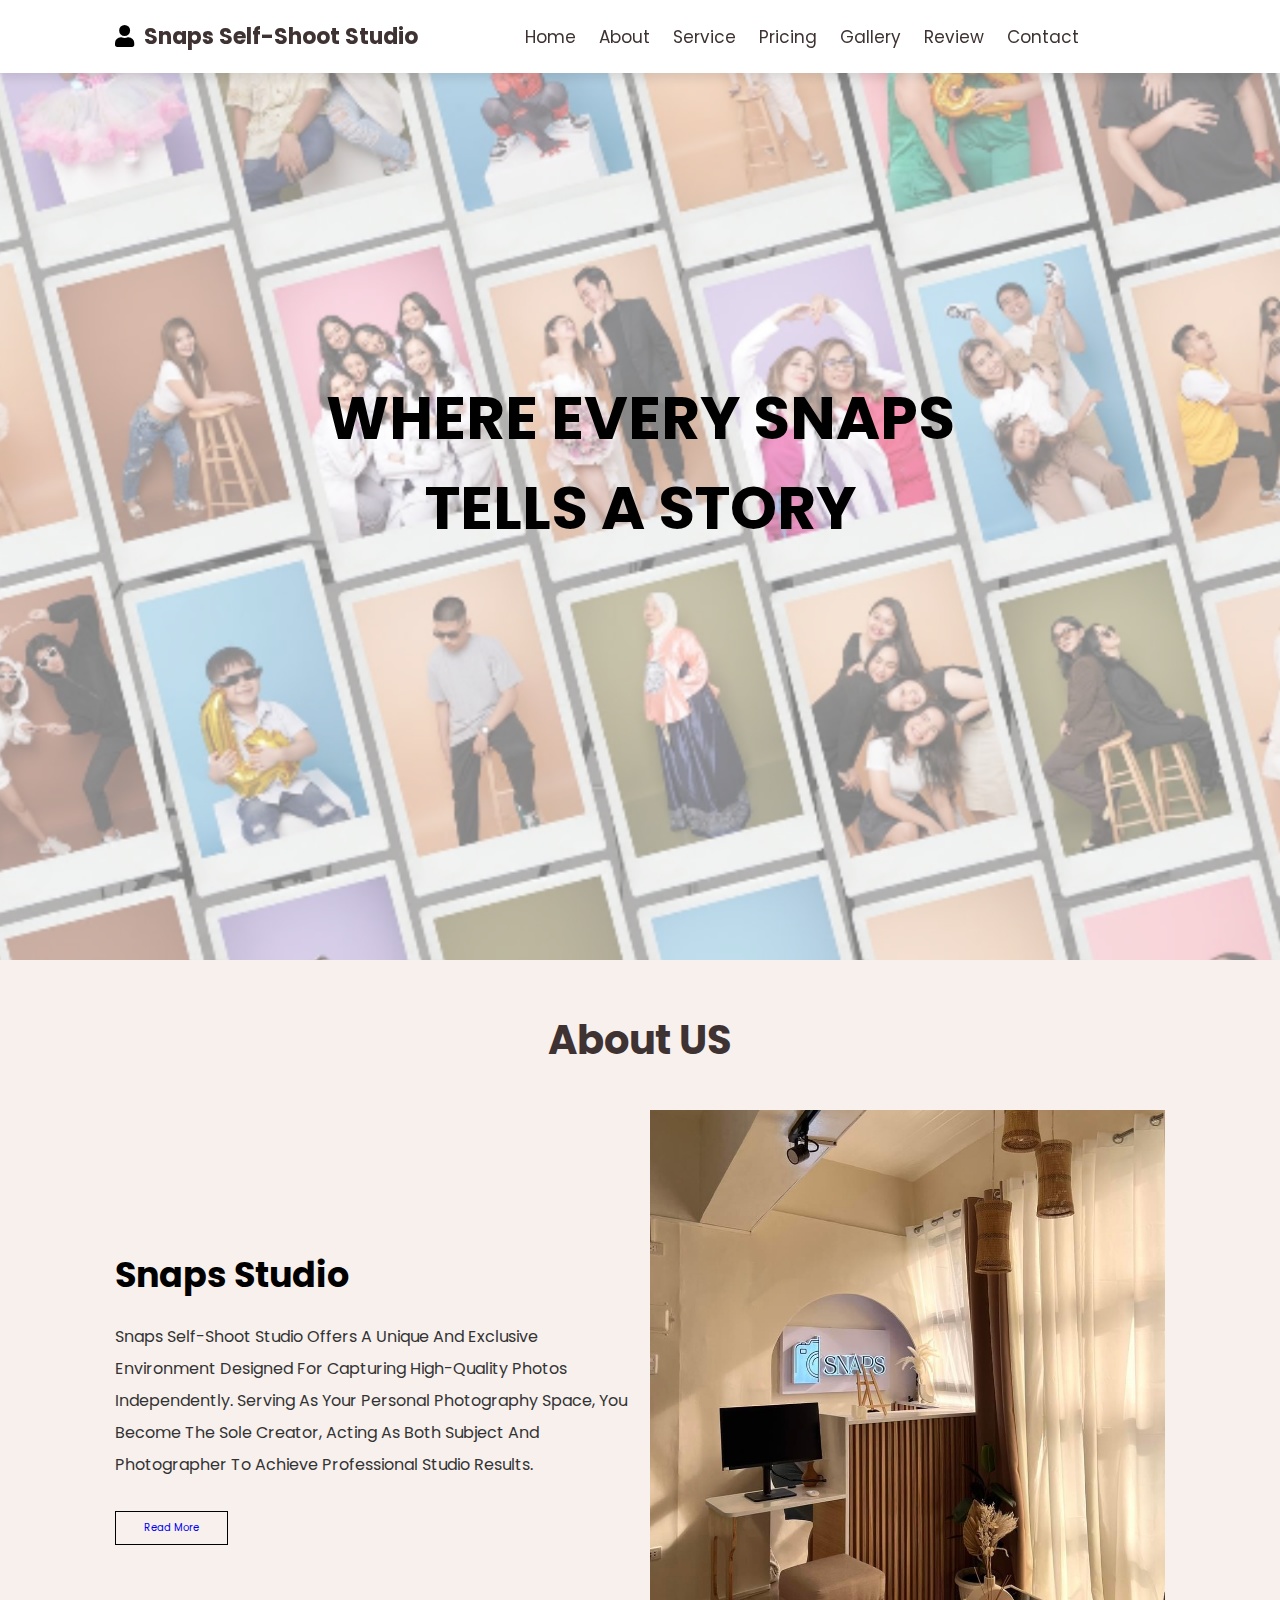
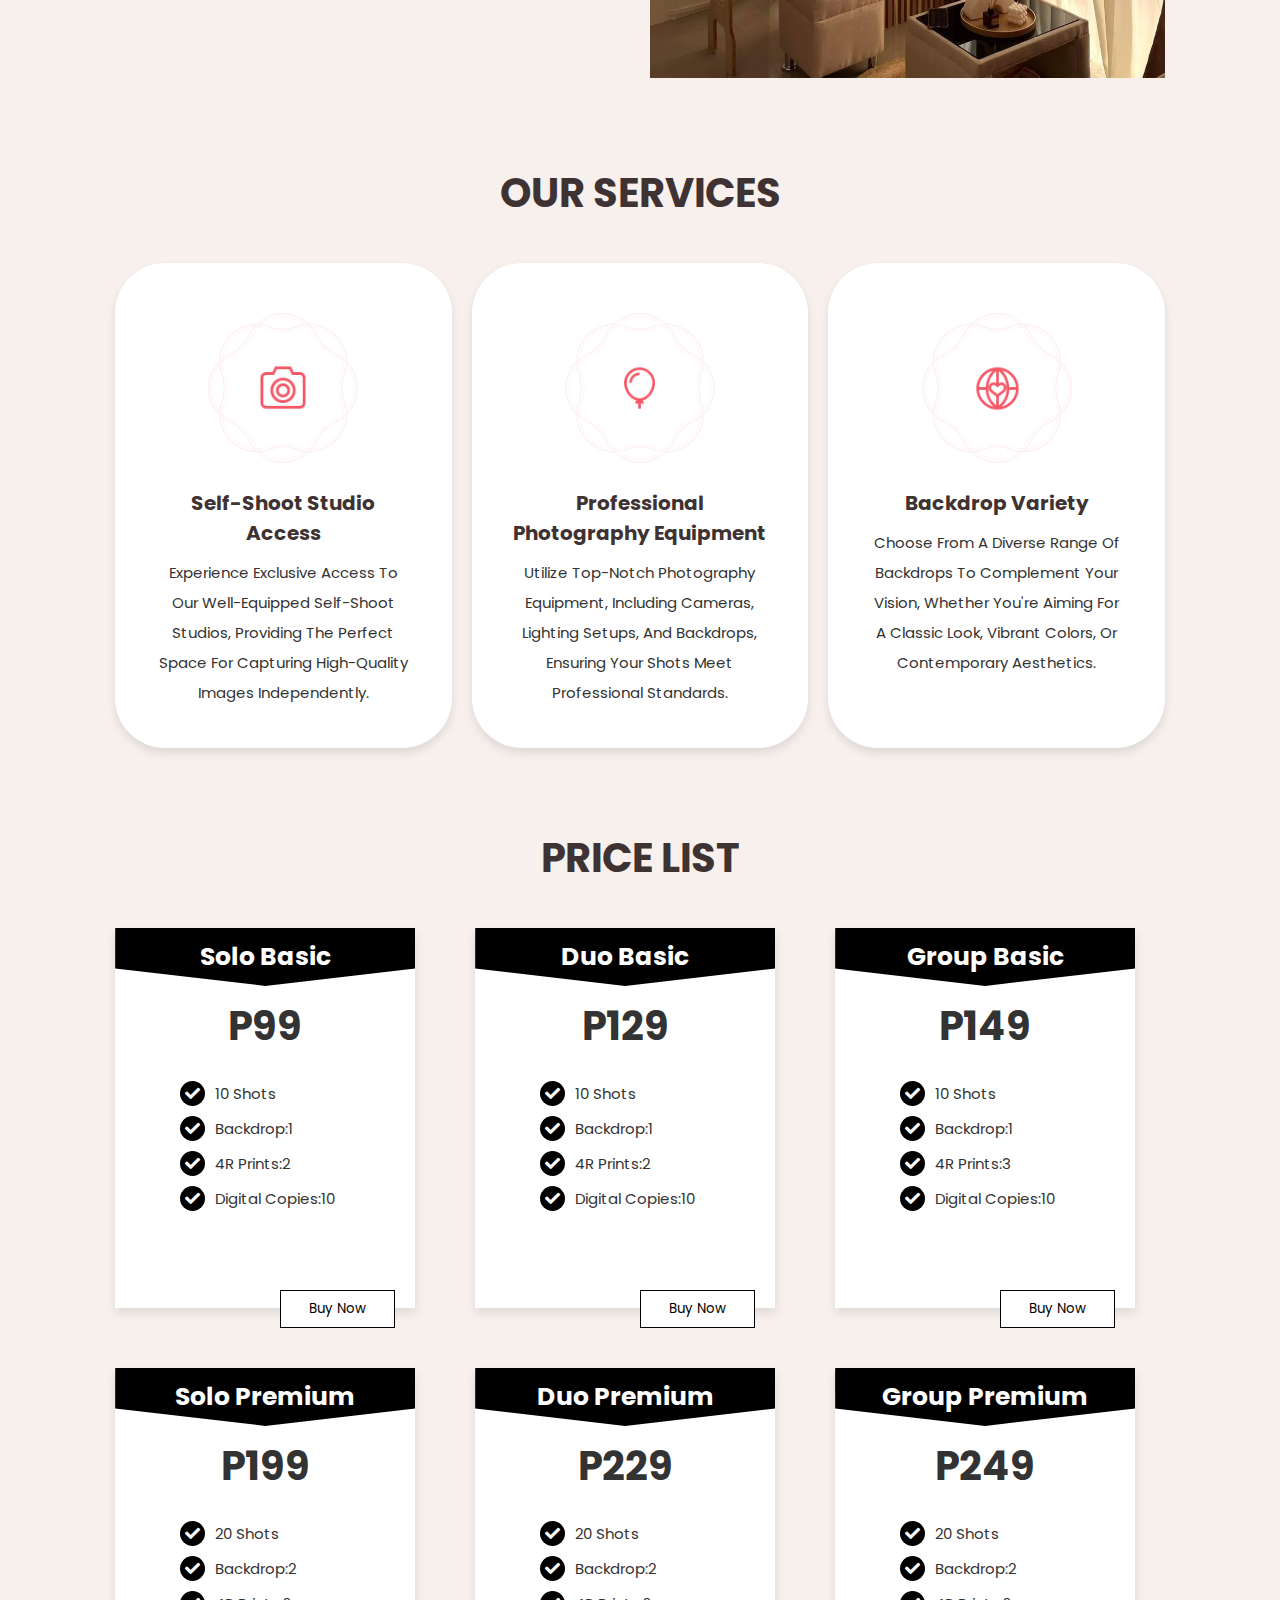
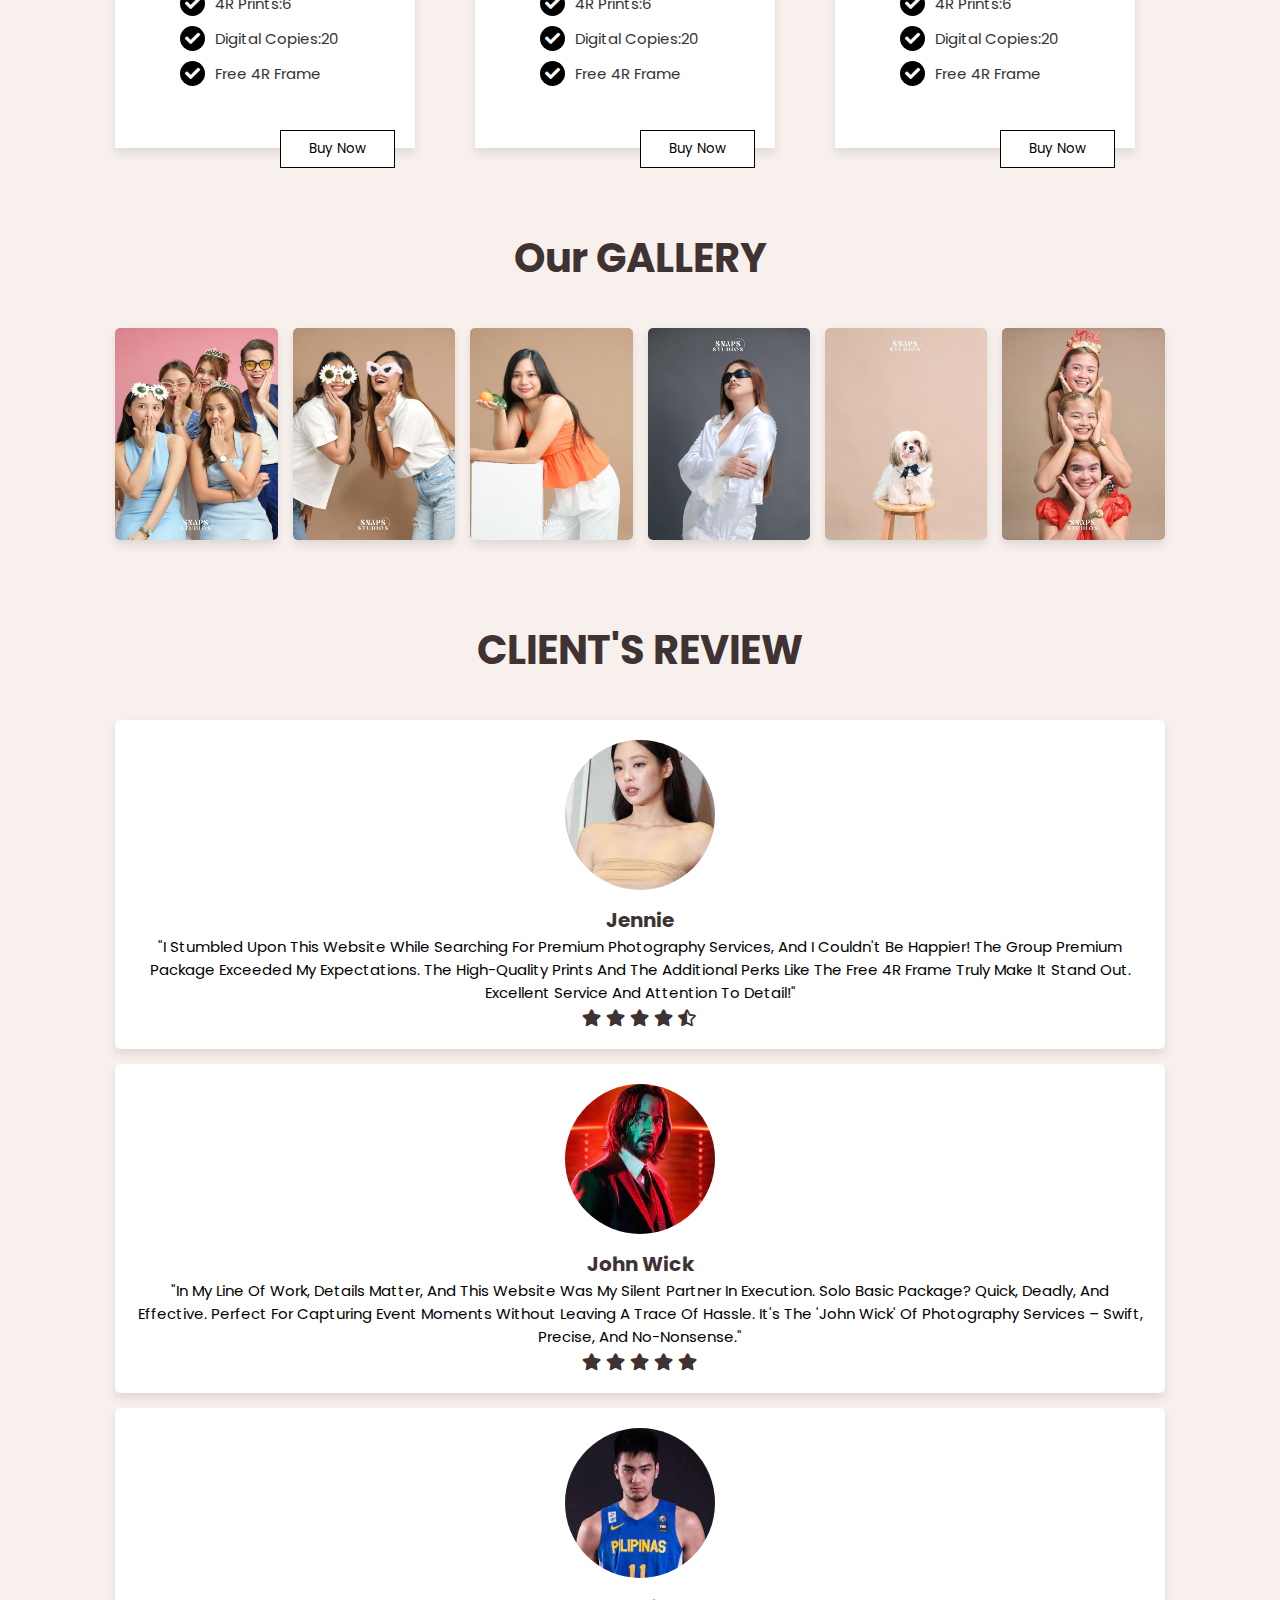
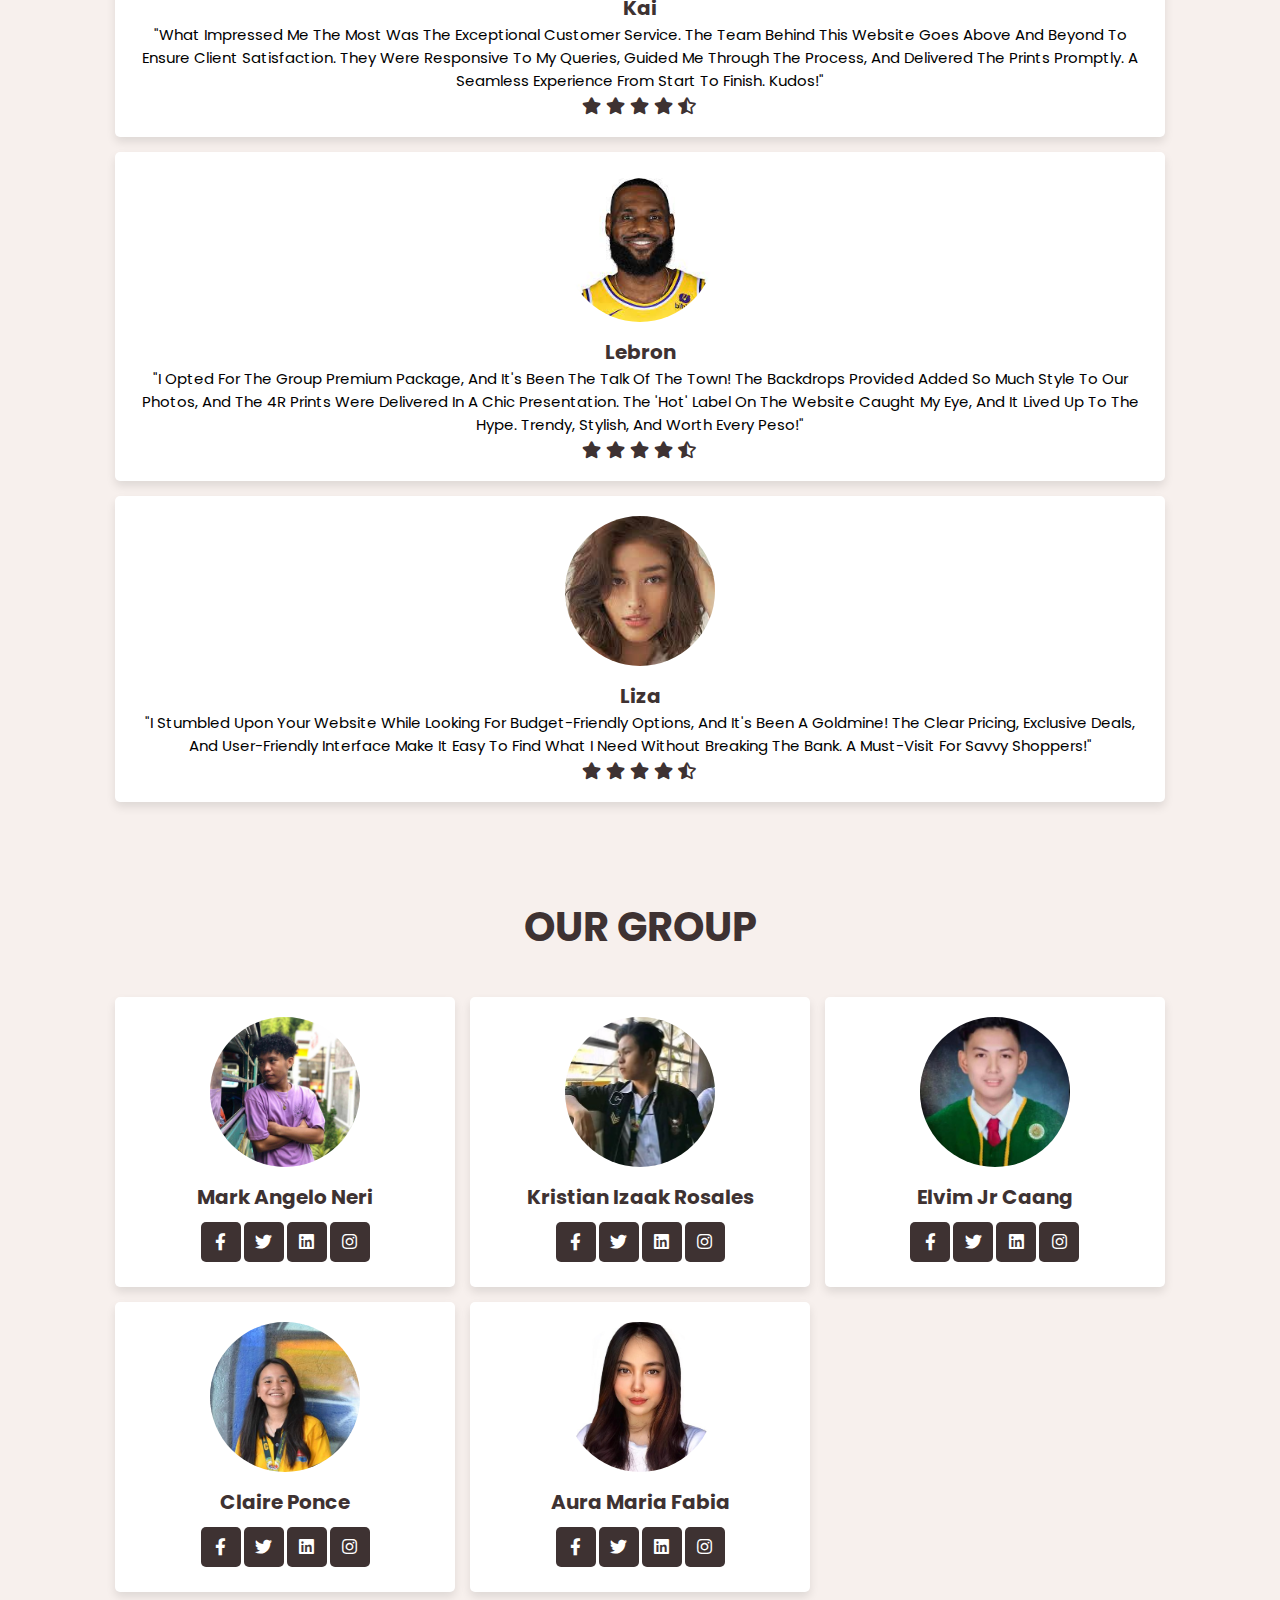
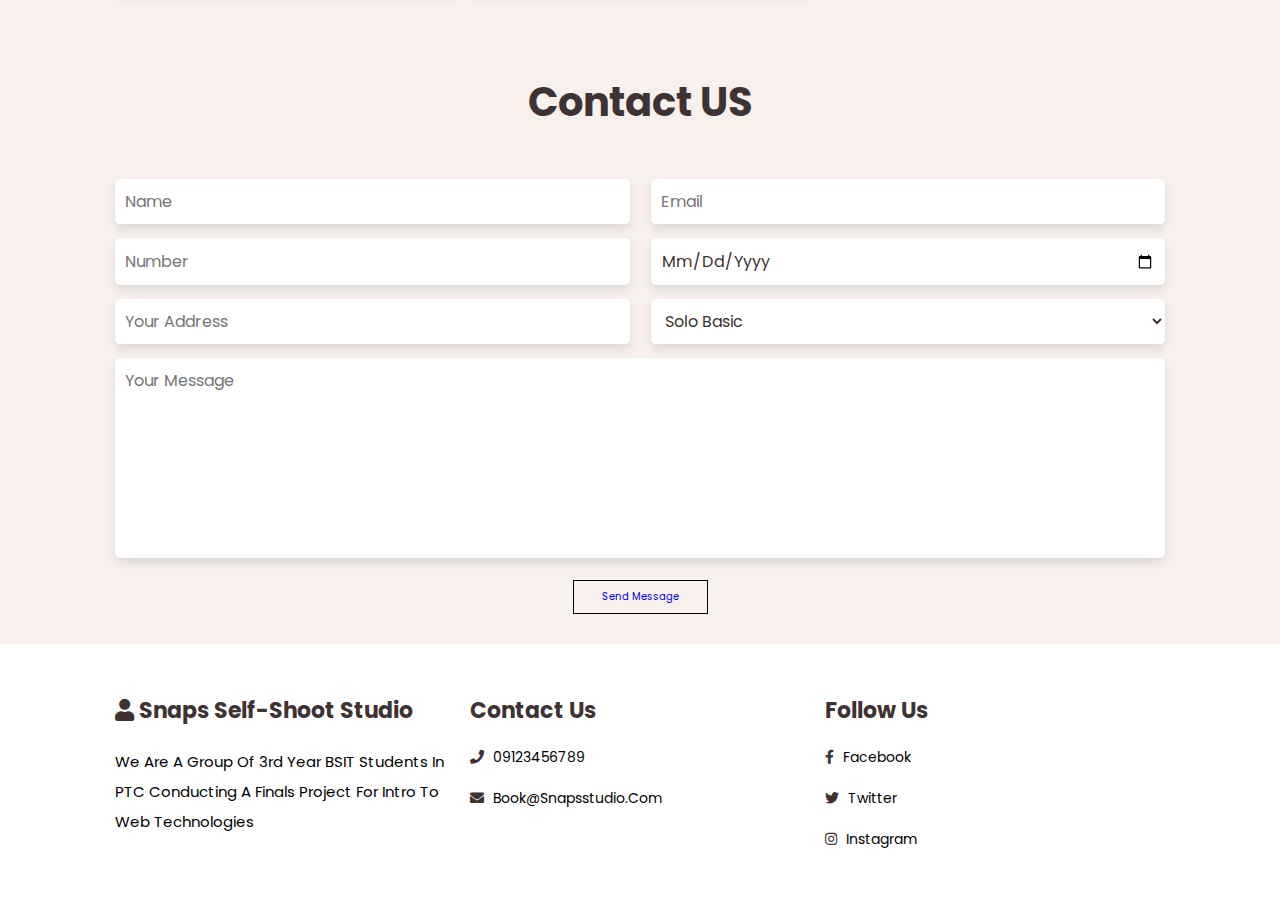
<file: index.html>
<!DOCTYPE html>
<html lang="en">
<head>
    <meta charset="UTF-8">
    <meta http-equiv="X-UA-Compatible" content="IE=edge">
    <meta name="viewport" content="width=device-width, initial-scale=1.0">
    <title>Document</title>
    
    <link rel="stylesheet" href="https://unpkg.com/swiper/swiper-bundle.min.css" />
    <link rel="stylesheet" href="https://cdnjs.cloudflare.com/ajax/libs/font-awesome/5.15.4/css/all.min.css">
    <link rel="stylesheet" href="style.css">
</head>
<body>
    
    <header class="header">
        <a href="#" class="logo"> <i class="fas fa-user"></i> Snaps Self-shoot Studio </a>
        <nav class="navbar">
           <a href="#home">home</a>
           <a href="#about">about</a>
           <a href="#services">service</a>
           <a href="#plan">pricing</a>
           <a href="#gallery">gallery</a>
           <a href="#review">review</a>
           <a href="#contact">contact</a>
        </nav>
    
    <div class="icons">
        <div class="fas fa-bars" id="menu"></div>
    </div>

</header>

<section class="home" id="home">

    <div class="content" >
        <h3>where every snaps <br> tells a story</h3>
    </div>
 
 </section>

<section class="about" id="about">

    <h1 class="heading"> <span>about</span> us</h1>
 
    <div class="row">
        
        <div class="content" >
            <h3>Snaps Studio</h3>
            <p>Snaps Self-shoot studio offers a unique and exclusive environment designed for capturing high-quality photos independently. Serving as your personal photography space, you become the sole creator, acting as both subject and photographer to achieve professional studio results.
            </p>
            <a href="#" class="btn">read more</a>
        </div>
        <div class="image" >
            <img src="about.JPG" alt="">
        </div>
    </div>
 </section>

 <section class="services" id="services">

    <h1 class="heading">our services</h1>
 
    <div class="box-container">
 
        <div class="box" >
          <img src="service1.png" alt="">
          <h3>Self-Shoot Studio Access
        </h3>
          <p>Experience exclusive access to our well-equipped self-shoot studios, providing the perfect space for capturing high-quality images independently.
        </p>
        </div>
 
       <div class="box" >
          <img src="service2.png" alt="">
          <h3>Professional Photography Equipment
        </h3>
          <p> Utilize top-notch photography equipment, including cameras, lighting setups, and backdrops, ensuring your shots meet professional standards.
        </p>
       </div>
 
       <div class="box" >
        <img src="service3.png" alt="">
          <h3>Backdrop Variety</h3>
          <p> Choose from a diverse range of backdrops to complement your vision, whether you're aiming for a classic look, vibrant colors, or contemporary aesthetics.</p>
       </div>
 
    </div>
 </section>
<section class="plan" id="plan">
    <h1 class="heading">PRICE LIST</h1>
    
    <div class="box-container">
        <div class="box">
            <h3 class="title">Solo basic</h3>
            <h3 class="price">P99</h3>
            <ul>
                <li><i class="fas fa-check"></i>10 Shots</li>
                <li><i class="fas fa-check"></i>Backdrop:1</li>
                <li><i class="fas fa-check"></i>4R prints:2</li>
                <li><i class="fas fa-check"></i>digital copies:10</li>
            </ul>
            <a href="buy.html"><button class="btn">buy now</button></a>        </div>

        <div class="box">
            <h3 class="title">Duo Basic</h3>
            <h3 class="price">P129</h3>
            <ul>
                <li><i class="fas fa-check"></i>10 Shots</li>
                <li><i class="fas fa-check"></i>Backdrop:1</li>
                <li><i class="fas fa-check"></i>4R prints:2</li>
                <li><i class="fas fa-check"></i>digital copies:10</li>
            </ul>
            <a href="buy.html"><button class="btn">buy now</button></a>
        </div>

        <div class="box">
            <h3 class="title">Group Basic</h3>
            <h3 class="price">P149</h3>
            <ul>
                <li><i class="fas fa-check"></i>10 Shots</li>
                <li><i class="fas fa-check"></i>Backdrop:1</li>
                <li><i class="fas fa-check"></i>4R prints:3</li>
                <li><i class="fas fa-check"></i>digital copies:10</li>
            </ul>
            <a href="buy.html"><button class="btn">buy now</button></a>        </div>

        <div class="box">
            <h3 class="title">Solo Premium</h3>
            <h3 class="price">P199</h3>
            <ul>
                <li><i class="fas fa-check"></i>20 Shots</li>
                <li><i class="fas fa-check"></i>Backdrop:2</li>
                <li><i class="fas fa-check"></i>4R prints:6</li>
                <li><i class="fas fa-check"></i>digital copies:20</li>
                <li><i class="fas fa-check"></i>Free 4R Frame</li>
            </ul>
            <a href="buy.html"><button class="btn">buy now</button></a>
        </div>

        <div class="box">
            <h3 class="title">Duo Premium</h3>
            <h3 class="price">P229</h3>
            <ul>
                <li><i class="fas fa-check"></i>20 shots</li>
                <li><i class="fas fa-check"></i>Backdrop:2</li>
                <li><i class="fas fa-check"></i>4R prints:6</li>
                <li><i class="fas fa-check"></i>digital copies:20</li>
                <li><i class="fas fa-check"></i>Free 4R Frame</li>
            </ul>
            <a href="buy.html"><button class="btn">buy now</button></a>
        </div>

    
        <div class="box" >
            <div class="label">Hot</div>
            <h3 class="title">Group Premium</h3>
            <h3 class="price">P249</h3>
            <ul>
                <li><i class="fas fa-check"></i>20 Shots</li>
                <li><i class="fas fa-check"></i>Backdrop:2</li>
                <li><i class="fas fa-check"></i>4R prints:6</li>
                <li><i class="fas fa-check"></i>digital copies:20</li>
                <li><i class="fas fa-check"></i>Free 4R Frame</li>
            </ul>
            <a href="buy.html"><button class="btn">buy now</button></a>        </div>
    
    </div>
    
   
</section>
<section class="gallery" id="gallery">
    <h1 class="heading"> <span>our</span> gallery</h1>

    <div class="gallery-box-container">
        <div class="gallery-box"><img src="1 (1).JPG" alt=""></div>
        <div class="gallery-box"><img src="1 (2).JPG" alt=""></div>
        <div class="gallery-box"><img src="1 (3).JPG" alt=""></div>
        <div class="gallery-box"><img src="1 (4).JPG" alt=""></div>
        <div class="gallery-box"><img src="1 (5).JPG" alt=""></div>
        <div class="gallery-box"><img src="1 (6).JPG" alt=""></div>
    </div>
</section>
    <section class="review" id="review">
        <h1 class="heading">Client's Review</h1>
        <div class="box">
            <img src="jennie.jpg" alt="Jennie">
            <h3>Jennie</h3>
            <p>"I stumbled upon this website while searching for premium photography services, and I couldn't be happier! The Group Premium package exceeded my expectations. The high-quality prints and the additional perks like the free 4R frame truly make it stand out. Excellent service and attention to detail!"</p>
            <div class="stars">
                <i class="fas fa-star"></i>
                <i class="fas fa-star"></i>
                <i class="fas fa-star"></i>
                <i class="fas fa-star"></i>
                <i class="fas fa-star-half-alt"></i>
            </div>
        </div>
        <div class="box">
            <img src="johnweak.jpg" alt="John Wick">
            <h3>John Wick</h3>
            <p>"In my line of work, details matter, and this website was my silent partner in execution. Solo Basic package? Quick, deadly, and effective. Perfect for capturing event moments without leaving a trace of hassle. It's the 'John Wick' of photography services – swift, precise, and no-nonsense."</p>
            <div class="stars">
                <i class="fas fa-star"></i>
                <i class="fas fa-star"></i>
                <i class="fas fa-star"></i>
                <i class="fas fa-star"></i>
                <i class="fas fa-star"></i>
            </div>
        </div>
        <div class="box">
            <img src="kai.jpg" alt="Kai">
            <h3>Kai</h3>
            <p>"What impressed me the most was the exceptional customer service. The team behind this website goes above and beyond to ensure client satisfaction. They were responsive to my queries, guided me through the process, and delivered the prints promptly. A seamless experience from start to finish. Kudos!"</p>
            <div class="stars">
                <i class="fas fa-star"></i>
                <i class="fas fa-star"></i>
                <i class="fas fa-star"></i>
                <i class="fas fa-star"></i>
                <i class="fas fa-star-half-alt"></i>
            </div>
        </div>
    
        <div class="box">
            <img src="lebron.jpg" alt="Lebron">
            <h3>Lebron</h3>
            <p>"I opted for the Group Premium package, and it's been the talk of the town! The backdrops provided added so much style to our photos, and the 4R prints were delivered in a chic presentation. The 'Hot' label on the website caught my eye, and it lived up to the hype. Trendy, stylish, and worth every peso!"</p>
            <div class="stars">
                <i class="fas fa-star"></i>
                <i class="fas fa-star"></i>
                <i class="fas fa-star"></i>
                <i class="fas fa-star"></i>
                <i class="fas fa-star-half-alt"></i>
            </div>
        </div>
    
        <div class="box">
            <img src="liza.jpg" alt="Liza">
            <h3>Liza</h3>
            <p>"I stumbled upon your website while looking for budget-friendly options, and it's been a goldmine! The clear pricing, exclusive deals, and user-friendly interface make it easy to find what I need without breaking the bank. A must-visit for savvy shoppers!"</p>
            <div class="stars">
                <i class="fas fa-star"></i>
                <i class="fas fa-star"></i>
                <i class="fas fa-star"></i>
                <i class="fas fa-star"></i>
                <i class="fas fa-star-half-alt"></i>
            </div>
        </div>
    </section>
<section class="team" id="team">

    <h1 class="heading">Our Group</h1>
 
    <div class="box-container" data-aos="fade-up">
 
       <div class="box">
          <img src="ako.jpg" alt="">
          <h3>Mark Angelo Neri</h3>
          <div class="share">
             <a href="#" class="fab fa-facebook-f"></a>
             <a href="#" class="fab fa-twitter"></a>
             <a href="#" class="fab fa-linkedin"></a>
             <a href="#" class="fab fa-instagram"></a>
          </div>
       </div>
 
       <div class="box">
          <img src="izaak.jpg" alt="">
          <h3>Kristian Izaak Rosales</h3>
          <div class="share">
             <a href="#" class="fab fa-facebook-f"></a>
             <a href="#" class="fab fa-twitter"></a>
             <a href="#" class="fab fa-linkedin"></a>
             <a href="#" class="fab fa-instagram"></a>
          </div>
       </div>
 
       <div class="box">
          <img src="caang.jpg" alt="">
          <h3>Elvim Jr Caang</h3>
          <div class="share">
             <a href="#" class="fab fa-facebook-f"></a>
             <a href="#" class="fab fa-twitter"></a>
             <a href="#" class="fab fa-linkedin"></a>
             <a href="#" class="fab fa-instagram"></a>
          </div>
       </div>
 
       <div class="box">
          <img src="ponce.jpg" alt="">
          <h3>Claire ponce</h3>
          <div class="share">
             <a href="#" class="fab fa-facebook-f"></a>
             <a href="#" class="fab fa-twitter"></a>
             <a href="#" class="fab fa-linkedin"></a>
             <a href="#" class="fab fa-instagram"></a>
          </div>
       </div>
       <div class="box">
        <img src="aura.jpg" alt="">
        <h3>Aura Maria Fabia</h3>
        <div class="share">
           <a href="#" class="fab fa-facebook-f"></a>
           <a href="#" class="fab fa-twitter"></a>
           <a href="#" class="fab fa-linkedin"></a>
           <a href="#" class="fab fa-instagram"></a>
        </div>
     </div>
    </div>
 
 </section>
<section class="contact" id="contact">

    <h1 class="heading"> <span>contact</span> us </h1>

    <form action="" >

        <div class="inputBox">
            <input type="text" placeholder="name" >
            <input type="email" placeholder="email" >
        </div>

        <div class="inputBox">
            <input type="number" placeholder="number" >
            <input type="date" data-aos="fade-up">
        </div>

        <div class="inputBox">
            <input type="text" placeholder="your address">
            <select name="plan" data-aos="fade-up">
               <option value="basic">Solo Basic</option>
               <option value="premium">Duo Basic</option>
               <option value="ultimate">Group Basic</option>
               <option value="basic">Solo Premium</option>
               <option value="premium">Duo Premium</option>
               <option value="ultimate">Group Premium</option>
            </select>
        </div>

        <textarea name="" placeholder="your message" id="" cols="30" rows="10" data-aos="fade-up"></textarea>
        
        <a href="#" class="btn">send message</a>

    </form>

</section>

  <section class="footer">

    <div class="box-container">

      <div class="box" data-aos="fade-up">
        <h3> <i class="fas fa-user"></i> Snaps Self-Shoot Studio</h3>
        <p>We are a group of 3rd year BSIT Students in PTC conducting a finals project for Intro to Web Technologies</p>
      </div>

      
      <div class="box" data-aos="fade-up">
        <h3>Contact Us</h3>
        <a href="#"><i class="fas fa-phone"></i> 09123456789</a>
        <a href="#"><i class="fas fa-envelope"></i> book@snapsstudio.com</a>
      </div>

      <div class="box" data-aos="fade-up">
        <h3>Follow Us</h3>
        <a href="#"> <i class="fab fa-facebook-f"></i> facebook </a>
        <a href="#"> <i class="fab fa-twitter"></i> twitter </a>
        <a href="#"> <i class="fab fa-instagram"></i> instagram </a>
    
      </div>
    </div>


  </footer>

</body>
</html>
</file>
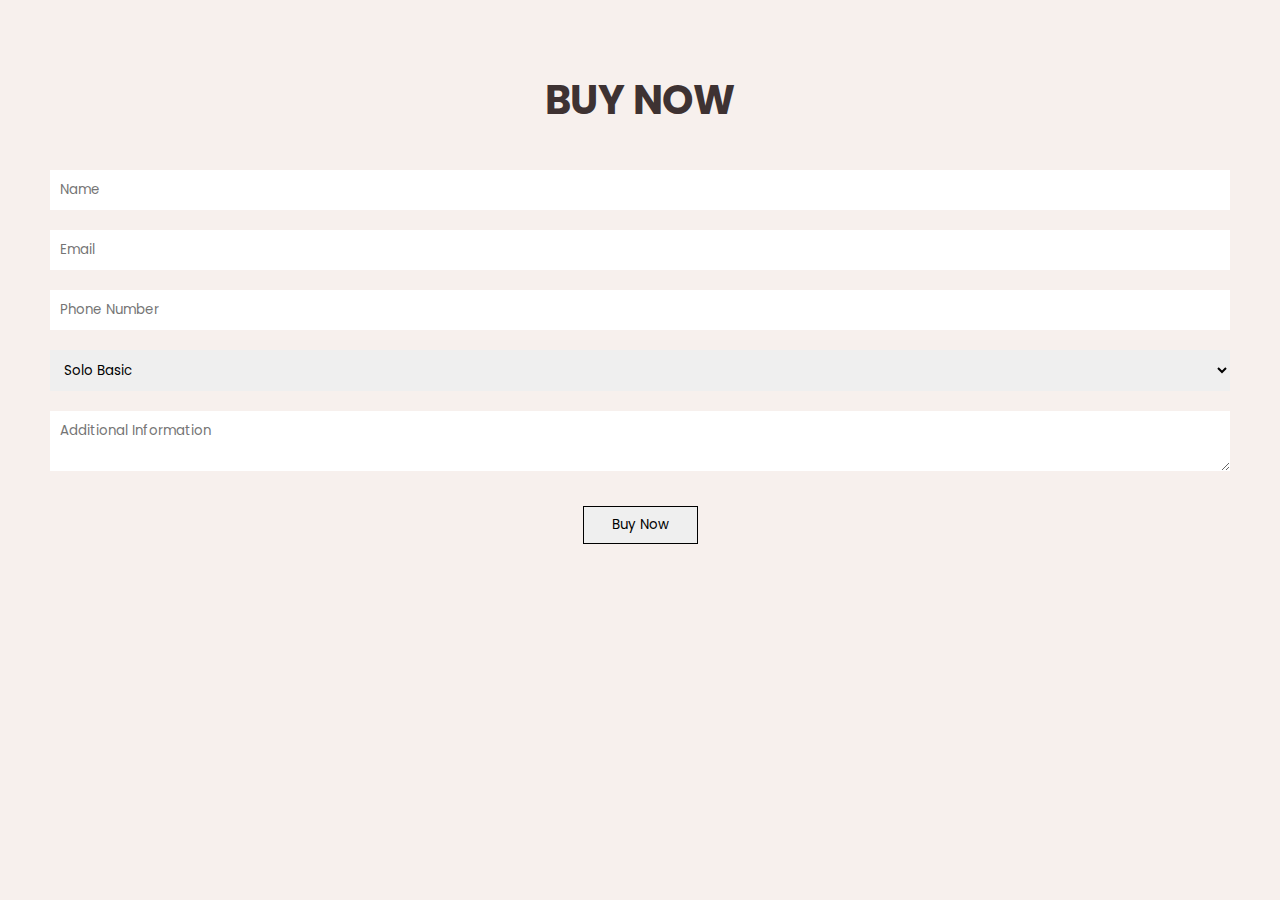
<file: buy.html>
<!DOCTYPE html>
<html lang="en">
<head>
    <meta charset="UTF-8">
    <meta http-equiv="X-UA-Compatible" content="IE=edge">
    <meta name="viewport" content="width=device-width, initial-scale=1.0">
    <title>Buy Page</title>
    <link rel="stylesheet" href="style.css">
</head>
<body>

    <section class="buy" id="buy">

        <h1 class="heading">Buy Now</h1>

        <form action="thankyou.html" method="post">
            <div class="inputBox">
                <input type="text" name="name" placeholder="Name" required>
                <input type="email" name="email" placeholder="Email" required>
            </div>

            <div class="inputBox">
                <input type="number" name="number" placeholder="Phone Number" required>
                <select name="plan" required>
                    <option value="solo-basic">Solo Basic</option>
                    <option value="duo-basic">Duo Basic</option>
                    <option value="group-basic">Group Basic</option>
                    <option value="solo-premium">Solo Premium</option>
                    <option value="duo-premium">Duo Premium</option>
                    <option value="group-premium">Group Premium</option>
                </select>
            </div>

            <textarea name="message" placeholder="Additional Information"></textarea>

            <button type="submit" class="btn">Buy Now</button>
        </form>

    </section>

</body>
</html>
</file>
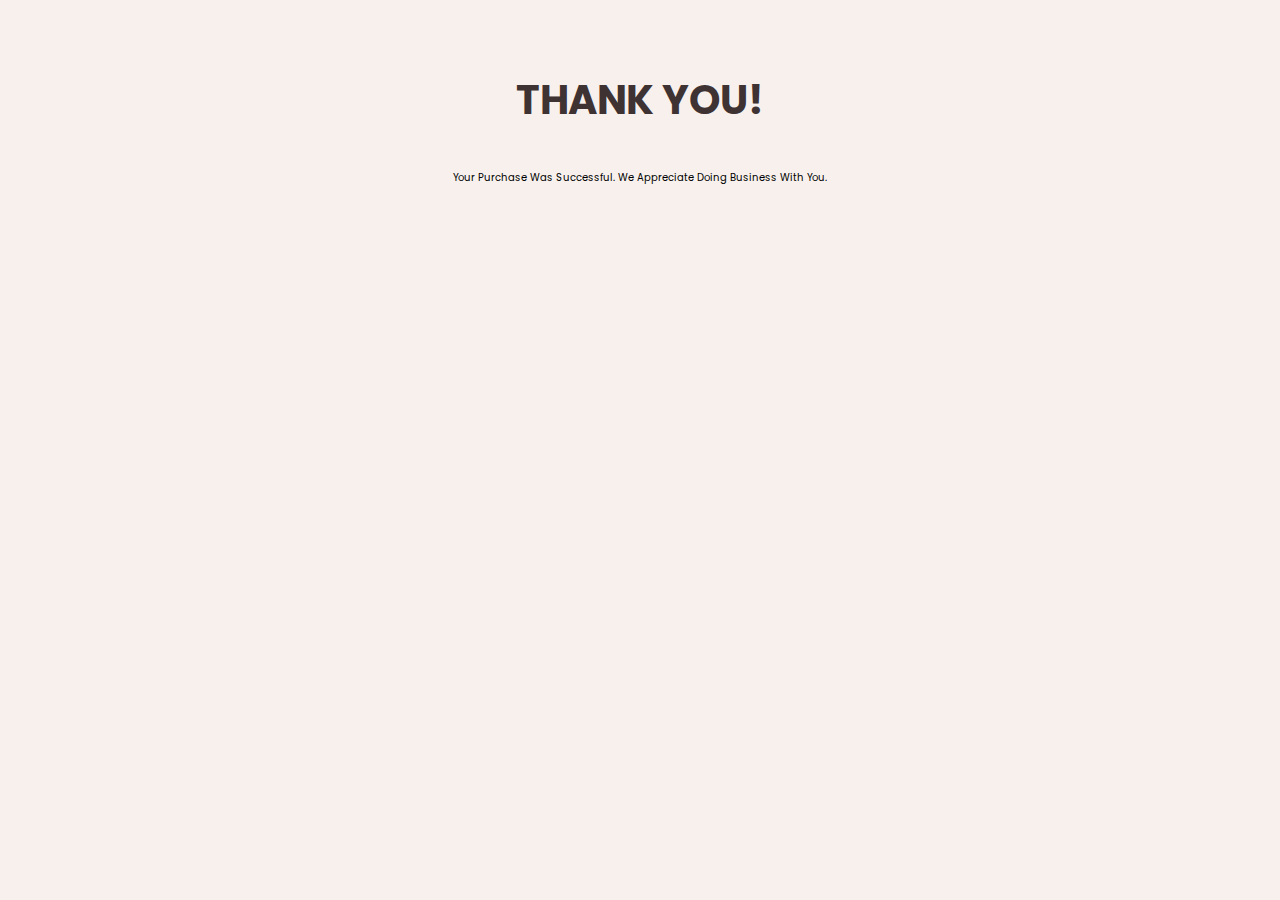
<file: thankyou.html>
<!DOCTYPE html>
<html lang="en">
<head>
    <meta charset="UTF-8">
    <meta http-equiv="X-UA-Compatible" content="IE=edge">
    <meta name="viewport" content="width=device-width, initial-scale=1.0">
    <title>Thank You</title>
    <link rel="stylesheet" href="style.css">
</head>
<body>

    <section class="thankyou">

        <h1 class="heading">Thank You!</h1>
        <p>Your purchase was successful. We appreciate doing business with you.</p>

    </section>

</body>
</html>
</file>
<file: style.css>
@import url("https://fonts.googleapis.com/css2?family=Poppins:wght@100;300;400;500;600&display=swap");

:root{
   --main-color:#000000;
   --primary-color: #3E3232;
   --white:#fff;
   --bg: #f7f0ed;
   --light-black:#333;
   --box-shadow: 0 .5rem 1rem rgba(0,0,0,.1);
}
*{
   font-family: 'Poppins', sans-serif;
   margin:0; padding:0;
   box-sizing: content-box;
   outline: none; border:none;
   text-decoration: none;
   text-transform: capitalize;
}

html{
   font-size: 62.5%;
   overflow-x: hidden;
   scroll-behavior: smooth;
   scroll-padding-top: 6rem;
}

html::-webkit-scrollbar{
   width: .8rem;
}

html::-webkit-scrollbar-track{
   background-color: var(--white);
}

html::-webkit-scrollbar-thumb{
   background-color: var(--primary-color);
   border-radius: 5rem;
}

body{
   background: var(--bg); 
}
section{
   padding: 3rem 9%;
}

.heading{
   text-align: center;
   color:var(--primary-color);
   text-transform: uppercase;
   margin-bottom: 4rem;
   font-size: 4rem;
   margin-top: 2rem;
}

.btn {
    display: inline-block;
    margin-top: 1rem;
    padding: .8rem 2.8rem;
    border: 0.1rem solid var(--main-color);
    
  }
  
  .buy, .thankyou {
   text-align: center;
   padding: 50px;
}

input, select, textarea {
   margin-bottom: 20px;
   width: 100%;
   padding: 10px;
   box-sizing: border-box;
}
  
.header{
  position: fixed;
  top: 0;
  left: 0;
  right: 0;
  z-index: 1000;
  display: flex;
  align-items: center;
  justify-content: space-between;
  padding: 2rem 9%;
  background: var(--white);
  box-shadow: var(--box-shadow);
}

.header .logo{
   font-size: 2.2rem;
   font-weight: bolder;
   color:var(--primary-color);
}

.header .logo i{
   color:var(--main-color);
   padding-right: .5rem;
}
.header .navbar a{
   font-size: 1.7rem;
   margin-left: 2rem;
   color:var(--primary-color);
  padding-block: 1.6rem;
  position: relative; 
}
.header .navbar a::before {
   content: "";
   position: absolute;
   height: .3rem;
   border-block: 1px solid var(--main-color);
   bottom: .5rem;
   width: 100%;
   transform: scaleX(0);
   transform-origin: center;
   transition: 0.5s ease;
 }

 
 
#menu{
   display: none;
}
.home {
   min-height: 100vh;
   display: flex;
   align-items: center;
   justify-content: center;
   background: url("home.png") no-repeat;
   background-size: cover;
   background-position: center;
}

.home .content {
   text-align: center;
}

.home .content h3 {
   font-size: 6rem;
   text-transform: uppercase;
   font-weight: bold; 
   color: #000000;
   padding-bottom: 3.5rem;
}

 .about .row{
    display: flex;
    align-items: center;
    flex-wrap: wrap;
    gap: 2rem;
  }
  
  .about .row .image {
    flex: 1 1 40rem;
  }
  
  .about .row .image img {
    width: 100%;
  }
  
  .about .row .content {
    flex: 1 1 40rem;
  }
  
  .about .row .content h3 {
    font-size: 3.5rem;
    color: var(--main-color);
  }
  
  .about .row .content p {
    font-size: 1.6rem;
    color: var(--light-black);
    padding: 2rem 0;
    line-height: 2;
  }
 .services .box-container{
    display: grid;
    grid-template-columns: repeat(auto-fit, minmax(30rem, 1fr));
    gap:2rem;
 }
 
 .services .box-container .box{
    text-align: center;
    padding: 4rem;
    background-color: var(--white);
    box-shadow: var(--box-shadow);
    border-radius: 5rem;
 }
 
 .services .box-container .box img{
    margin: 1rem 0;
    height: 15rem;
    transition: 500ms ease;
 }
 .services .box-container .box h3{
    font-size: 2rem;
    padding:1rem 0;
    color:var(--primary-color);
 }
 
 .services .box-container .box p{
    font-size: 1.5rem;
    color:var(--light-black);
    line-height: 2;
 }

.label {
   background-color: #ff6347; 
   color: #fff; 
   font-weight: bold;
   padding: 0.5rem;
   border-radius: 0.5rem;
   position: absolute;
   top: 0;
   left: 0;
}

.plan .box-container {
   display: flex;
   align-items: normal;
   justify-content: flex-start; 
   flex-wrap: wrap;
   gap: 6rem;
}
.plan .box-container .box {
   background: var(--white);
   width: 30rem;
   height: 38rem;
   text-align: center;
   box-shadow: var(--box-shadow);
   position: relative;
}

.plan .box-container .box .title {
   font-size: 2.5rem;
   background: var(--main-color);
   clip-path: polygon(0 0, 100% 0, 100% 70%, 50% 100%, 0 70%);
   color: var(--white);
   padding: 1rem 0;
}
.plan .box-container .box .price {
   font-size: 4rem;
   color: var(--light-black);
   padding-top: 1rem;
}

.plan .box-container .box .price span {
   font-size: 2.5rem;
}

.plan .box-container .box .month {
   font-size: 1.4rem;
   color: var(--light-black);
}

.plan .box-container .box ul {
   margin: 2rem 6rem;
   list-style: none;
}

.plan .box-container .box ul li {
   text-align: left;
   padding: 0.5rem;
   font-size: 1.5rem;
   color: var(--light-black);
}

.plan .box-container .box ul li i {
   color: var(--white);
   padding: 0.5rem;
   margin-right: 1rem;
   background: var(--main-color);
   border-radius: 50%;
}

.plan .box-container .box ul li i.fa-times {
   padding: 0.5rem 0.7rem;
}

.plan .box-container .box .btn {
   position: absolute;
   bottom: -2rem;
   right: 2rem;
   background: var(--white);
}
  .gallery .gallery-box-container {
   display: grid;
   grid-template-columns: repeat(auto-fit, minmax(15rem, 1fr));
   gap: 1.5rem;
}

.gallery .gallery-box {
   border-radius: 0.5rem;
   background: var(--white);
   box-shadow: var(--box-shadow);
}

.gallery .gallery-box img {
   width: 100%;
   height: 100%;
   border-radius: 0.5rem;
   object-fit: cover;
}
  .review .box-container {
   display: grid;
   grid-template-columns: repeat(auto-fit, minmax(25rem, 1fr));
   gap: 1.5rem;
}

.review .box {
   border-radius: 0.5rem;
   background: var(--white);
   padding: 2rem;
   text-align: center;
   box-shadow: var(--box-shadow);
   margin-bottom: 1.5rem;
}

.review .box img {
   border-radius: 50%;
   height: 15rem;
   width: 15rem;
   object-fit: cover;
   margin-bottom: 1rem;
}

.review .box h3 {
   font-size: 2rem;
   color: var(--primary-color);
}

.review .box p {
   font-size: 1.5rem;
   color: var(--main-color);
}

.review .box .stars {
   margin-top: 0.5rem;
}

.review .box .stars i {
   color: var(--primary-color);
   font-size: 1.7rem;
   margin-right: 0.2rem;
}

.review .box:nth-last-child(-n+2) {
   grid-row: auto-end;
}
.team .box-container {
   display: grid;
   grid-template-columns: repeat(auto-fit, minmax(25rem, 1fr));
   gap: 1.5rem;
}

.team .box-container .box {
   border-radius: .5rem;
   background: var(--white);
   padding: 2rem;
   text-align: center;
   box-shadow: var(--box-shadow);
}

.team .box-container .box img {
   border-radius: 50%;
   height: 15rem;
   width: 15rem;
   object-fit: cover;
   margin-bottom: 1rem;
}

.team .box-container .box h3 {
   font-size: 2rem;
   color: var(--primary-color);
}

.team .box-container .box p {
   font-size: 1.5rem;
   color: var(--main-color);
}

.team .box-container .box .share {
   margin-top: .5rem;
}

.team .box-container .box .share a {
   height: 4rem;
   width: 4rem;
   line-height: 4rem;
   font-size: 1.7rem;
   background: var(--primary-color);
   border-radius: .5rem;
   color: var(--white);
   margin: .5rem 0;
}



.team .box-container .box:nth-last-child(-n+2) {
   grid-row: auto-end;
}
 .contact form{
   text-align: center;
}

 .contact form .inputBox{
   display: flex;
   flex-wrap: wrap;
   justify-content: space-between;
}

.contact form textarea,
.contact form .inputBox input,
.contact form .inputBox select{
   width: 100%;
   padding:1rem;
   font-size: 1.6rem;
   color: var(--primary-color);
   margin:.7rem 0;
   background: var(--white);
   box-shadow: var(--box-shadow);
   border-radius: .5rem;
}

.contact form textarea{
   height: 20rem;
   resize: none;
}

.contact form .inputBox input,
.contact form .inputBox select{
   width: 49%;
}

.footer{
   background: var(--white);
 }

 .footer .box-container {
   display: grid;
   grid-template-columns: repeat(auto-fit, minmax(25rem, 1fr));
   gap: 1.5rem;
 }

 .footer .box-container .box {
  padding: 1rem 0;
}

 .footer .box-container .box h3 {
   font-size: 2.2rem;
   color: var(--primary-color);
   padding: 1rem 0;
 }
 
 .footer .box-container .box p {
   font-size: 1.5rem;
   color: var(--main-color);
   padding: 1rem 0;
   line-height: 2;
 }
 
 .footer .box-container .box a {
   display: block;
   font-size: 1.4rem;
   color: var(--main-color);
   padding: 1rem 0;
 }
 
 .footer .box-container .box a i {
   padding-right: .5rem;
   color: var(--primary-color);
 }
 
 
 
 .footer .credit {
   margin-top: 2.5rem;
   padding: 1rem;
   padding-top: 2rem;
   border-top: 0.1rem solid #cecece;
   text-align: center;
   color: var(--main-color);
   font-size: 2rem;
 }
 
 .footer .credit span {
   color: var(--primary-color);
 }

@media (max-width:991px){

   html{
      font-size: 10%;
   }
 
   .header{
     padding: 2rem 5rem;
   }

   section {
      padding: 3rem;
    }
 
}

@media (max-width: 768px) {

   #menu {
     display: inline-block;
   }
   .header .navbar {
     position: absolute;
     top: 99%;
     left: 0;
     right: 0;
     background: var(--bg);
     clip-path: polygon(0 0, 100% 0, 100% 0, 0 0);
   }
   
   .header .navbar.active {
     clip-path: polygon(0 0, 100% 0, 100% 100%, 0 100%);
   }

   .header .navbar a{
      display: flex;
        background:var(--white);
        border-radius: .5rem;
        padding:1.3rem;
        margin:1.3rem;
        font-size: 2rem;
        justify-content: center;
   }

   .home .content h3{
      font-size: 4rem;
  }

}

@media (max-width:450px){

   html{
       font-size: 50%;
   }
}
</file>
